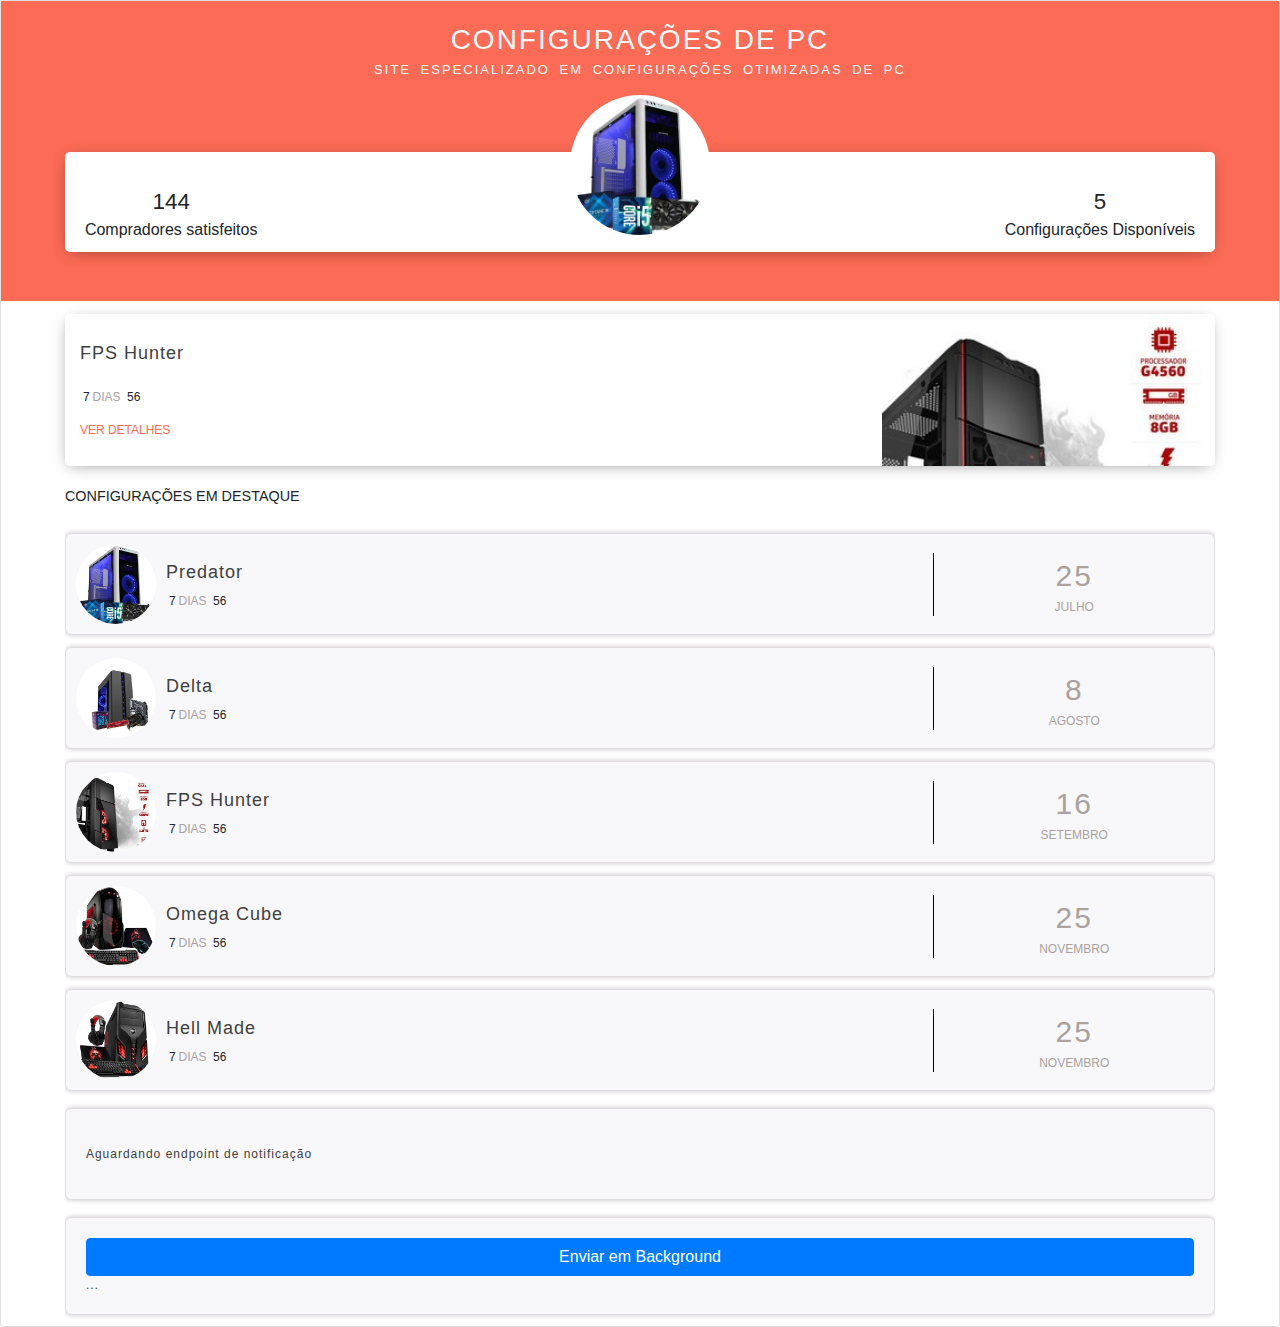
<file: index.html>
<!DOCTYPE html>
<html lang="en">
<head>
    <meta charset="UTF-8">
    <meta name="viewport" content="width=device-width, initial-scale=1.0">
    <meta http-equiv="X-UA-Compatible" content="ie=edge">
    <meta name="description" content="Pequena descrição para resolver o notificação de SEO da auditoria">
    <meta name="theme-color" content="#fb6b55" />
    <link rel="stylesheet" href="https://use.fontawesome.com/releases/v5.8.2/css/all.css" integrity="sha384-oS3vJWv+0UjzBfQzYUhtDYW+Pj2yciDJxpsK1OYPAYjqT085Qq/1cq5FLXAZQ7Ay" crossorigin="anonymous">
    <link rel="stylesheet" href="https://stackpath.bootstrapcdn.com/bootstrap/4.3.1/css/bootstrap.min.css" integrity="sha384-ggOyR0iXCbMQv3Xipma34MD+dH/1fQ784/j6cY/iJTQUOhcWr7x9JvoRxT2MZw1T" crossorigin="anonymous">
    <link rel="manifest" href="manifest.json">
    <link rel="stylesheet" href="style.css">
    <link rel="shortcut icon" href="favicon.ico" /> 

    <!-- iOS meta tags and icons -->
    <meta name="apple-mobile-web-app-capable" content="yes">
    <meta name="apple-mobile-web-app-status-bar-style" content="black">
    <meta name="apple-mobile-web-app-title" content="Viagens - Marcos">
    <link rel="apple-touch-icon" href="images/icons/152.png">

    <title>Configurações de PC</title>
</head>
<body>
<div class="container">
        <div class="card">
            <div class="bar"></div>
            <div class="header">
                <div class="details">
                    <h3>Configurações de PC</h3>
                    <span>Site especializado em configurações otimizadas de PC</span>
                </div>
            </div>
            <div class="card-container">
                <div class="profile-card">
                    <div class="profile-card__image">
                        <img src="images/original-pc-hamer-2-300x300.jpg" alt="" />
                    </div>
                    <div class="profile-details">
                        <div class="numbers">
                            <div class="follower">
                                <div>144</div>
                                <div>Compradores satisfeitos</div>
                            </div>
                            <div class="travels">
                                <div>5</div>
                                <div>Configurações Disponíveis</div>
                            </div>
                        </div>
                        <button id="butInstall" hidden>Instalar</button>
                        <button id="butPush" hidden>Notification</button>
                    </div>
                </div>
                <label class="pinned-trip__label">Máquina sugerida</label>
                <div class="pinned-trip">
                    <div class="pinned-trip__photographs">
                        <span class="pinned-trip__description">FPS Hunter</span>
                        <div class="pinned-trip__itenary">
                            <span>7</span><span>Dias</span>
                            <span>56 <i class="fa fa-camera-retro"></i></span>
                        </div>
                        <div class="pinned-trip__moredetails">ver detalhes</div>
                    </div>
                    <div class="pinned-trip__map">
                        <img src="images/original-pc-hamer-4-300x300.jpg" alt="some image" />
                    </div>
                </div>
                <label class="pinned-trip__label">Configurações em destaque</label>
                <div class="planned-trips">
                    <div class="planned-trips__card card_empty">
                        <div class="planned-trip__description">
                            <span><i class="fa fa-frown"></i>&nbsp;Nenhuma viagem</span>
                        </div>
        
                    </div>
                    <div class="planned-trips__card card_loading">
                        <div class="planned-trip__image">
                            <img src="images/loading-1.gif" alt="some image" />
                        </div>
                        <div class="planned-trip__description">
                            <span>Aguardando configurações...</span>
                        </div>
        
                    </div>
        
                    <div id="card_content">
                    </div>
        
                </div>
                <div class="planned-trips">
                    <div class="planned-trips__card">
                        <div class="planned-trip__description">
                            <span style="font-size:12px; word-break: break-all;" id="endpoint_push">Aguardando endpoint de notificação</span>
                        </div>
        
                    </div>
                </div>
        
                <div class="planned-trips">
                    <div class="planned-trips__card">
                        <div class="planned-trip__description">
                            <button id="butSend" class="btn btn-block btn-primary">Enviar em Background</button>
                            <span style="font-size:12px; word-break: break-all;" id="send_msg">...</span>
                        </div>
        
                    </div>
                </div>
            </div>
        </div>
    </div>
    <script src="https://code.jquery.com/jquery-3.3.1.slim.min.js" integrity="sha384-q8i/X+965DzO0rT7abK41JStQIAqVgRVzpbzo5smXKp4YfRvH+8abtTE1Pi6jizo" crossorigin="anonymous"></script>
    <script src="https://cdnjs.cloudflare.com/ajax/libs/popper.js/1.14.7/umd/popper.min.js" integrity="sha384-UO2eT0CpHqdSJQ6hJty5KVphtPhzWj9WO1clHTMGa3JDZwrnQq4sF86dIHNDz0W1" crossorigin="anonymous"></script>
    <script src="https://stackpath.bootstrapcdn.com/bootstrap/4.3.1/js/bootstrap.min.js" integrity="sha384-JjSmVgyd0p3pXB1rRibZUAYoIIy6OrQ6VrjIEaFf/nJGzIxFDsf4x0xIM+B07jRM" crossorigin="anonymous"></script>
    <script src="app.js"></script>
    <script type="text/javascript" language="javascript">
        let swRegistration = null;

        if('serviceWorker' in navigator){
            window.addEventListener('load', () => {
                navigator.serviceWorker.register('service-worker.js')
                .then((reg) => {
                    console.log('Service Worker Registrado.')

                    swRegistration = reg;
                    initialiseUI();
                });
            });
        }else{
            window.location.href = "www.google.com.br"
        }
    </script>
</body>
</html>
</file>
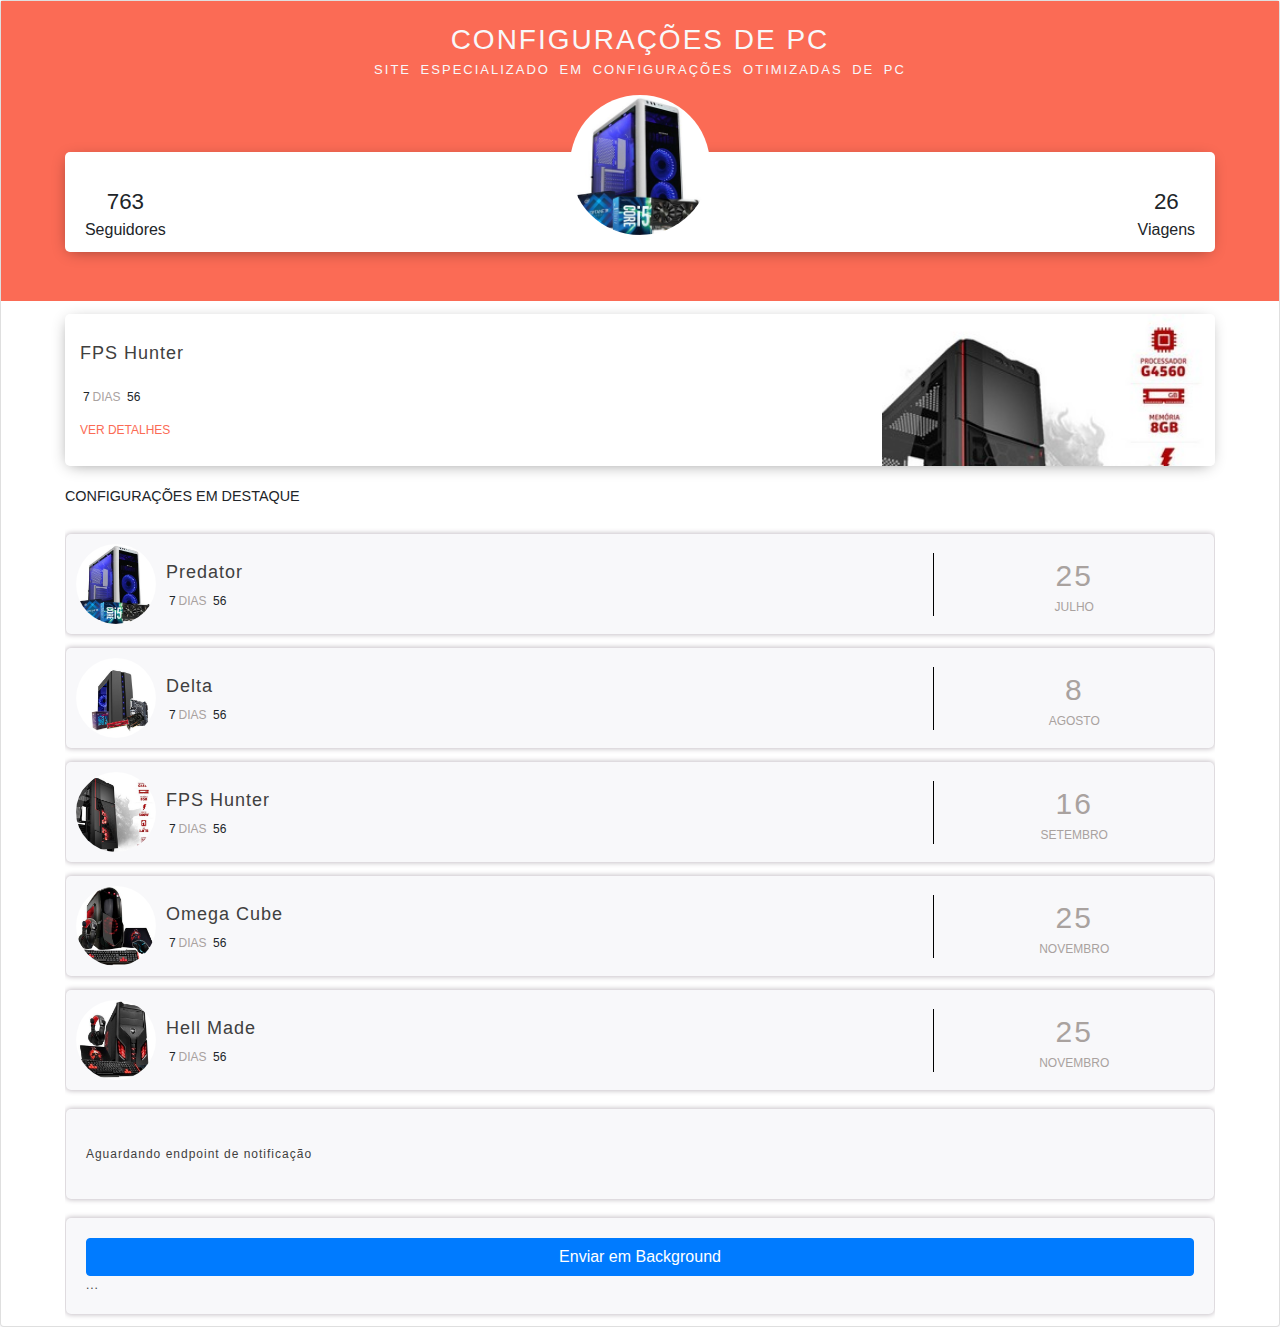
<file: Aula Mobile PWA/index.html>
<!DOCTYPE html>
<html lang="en">
<head>
    <meta charset="UTF-8">
    <meta name="viewport" content="width=device-width, initial-scale=1.0">
    <meta http-equiv="X-UA-Compatible" content="ie=edge">
    <meta name="description" content="Pequena descrição para resolver o notificação de SEO da auditoria">
    <meta name="theme-color" content="#fb6b55" />
    <link rel="stylesheet" href="https://use.fontawesome.com/releases/v5.8.2/css/all.css" integrity="sha384-oS3vJWv+0UjzBfQzYUhtDYW+Pj2yciDJxpsK1OYPAYjqT085Qq/1cq5FLXAZQ7Ay" crossorigin="anonymous">
    <link rel="stylesheet" href="https://stackpath.bootstrapcdn.com/bootstrap/4.3.1/css/bootstrap.min.css" integrity="sha384-ggOyR0iXCbMQv3Xipma34MD+dH/1fQ784/j6cY/iJTQUOhcWr7x9JvoRxT2MZw1T" crossorigin="anonymous">
    <link rel="manifest" href="manifest.json">
    <link rel="stylesheet" href="style.css">
    <link rel="shortcut icon" href="favicon.ico" /> 

    <!-- iOS meta tags and icons -->
    <meta name="apple-mobile-web-app-capable" content="yes">
    <meta name="apple-mobile-web-app-status-bar-style" content="black">
    <meta name="apple-mobile-web-app-title" content="Viagens - Marcos">
    <link rel="apple-touch-icon" href="images/icons/152.png">

    <title>Configurações de PC</title>
</head>
<body>
<div class="container">
        <div class="card">
            <div class="bar"></div>
            <div class="header">
                <div class="details">
                    <h3>Configurações de PC</h3>
                    <span>Site especializado em configurações otimizadas de PC</span>
                </div>
            </div>
            <div class="card-container">
                <div class="profile-card">
                    <div class="profile-card__image">
                        <img src="images/original-pc-hamer-2-300x300.jpg" alt="" />
                    </div>
                    <div class="profile-details">
                        <div class="numbers">
                            <div class="follower">
                                <div>763</div>
                                <div>Seguidores</div>
                            </div>
                            <div class="travels">
                                <div>26</div>
                                <div>Viagens</div>
                            </div>
                        </div>
                        <button id="butInstall" hidden>Instalar</button>
                        <button id="butPush" hidden>Notification</button>
                    </div>
                </div>
                <label class="pinned-trip__label">Máquina sugerida</label>
                <div class="pinned-trip">
                    <div class="pinned-trip__photographs">
                        <span class="pinned-trip__description">FPS Hunter</span>
                        <div class="pinned-trip__itenary">
                            <span>7</span><span>Dias</span>
                            <span>56 <i class="fa fa-camera-retro"></i></span>
                        </div>
                        <div class="pinned-trip__moredetails">ver detalhes</div>
                    </div>
                    <div class="pinned-trip__map">
                        <img src="images/original-pc-hamer-4-300x300.jpg" alt="some image" />
                    </div>
                </div>
                <label class="pinned-trip__label">Configurações em destaque</label>
                <div class="planned-trips">
                    <div class="planned-trips__card card_empty">
                        <div class="planned-trip__description">
                            <span><i class="fa fa-frown"></i>&nbsp;Nenhuma viagem</span>
                        </div>
        
                    </div>
                    <div class="planned-trips__card card_loading">
                        <div class="planned-trip__image">
                            <img src="images/loading-1.gif" alt="some image" />
                        </div>
                        <div class="planned-trip__description">
                            <span>Aguardando configurações...</span>
                        </div>
        
                    </div>
        
                    <div id="card_content">
        
        
        
                    </div>
        
                </div>
                <div class="planned-trips">
                    <div class="planned-trips__card">
                        <div class="planned-trip__description">
                            <span style="font-size:12px; word-break: break-all;" id="endpoint_push">Aguardando endpoint de notificação</span>
                        </div>
        
                    </div>
                </div>
        
                <div class="planned-trips">
                    <div class="planned-trips__card">
                        <div class="planned-trip__description">
                            <button id="butSend" class="btn btn-block btn-primary">Enviar em Background</button>
                            <span style="font-size:12px; word-break: break-all;" id="send_msg">...</span>
                        </div>
        
                    </div>
                </div>
            </div>
        </div>
    </div>
    <script src="https://code.jquery.com/jquery-3.3.1.slim.min.js" integrity="sha384-q8i/X+965DzO0rT7abK41JStQIAqVgRVzpbzo5smXKp4YfRvH+8abtTE1Pi6jizo" crossorigin="anonymous"></script>
    <script src="https://cdnjs.cloudflare.com/ajax/libs/popper.js/1.14.7/umd/popper.min.js" integrity="sha384-UO2eT0CpHqdSJQ6hJty5KVphtPhzWj9WO1clHTMGa3JDZwrnQq4sF86dIHNDz0W1" crossorigin="anonymous"></script>
    <script src="https://stackpath.bootstrapcdn.com/bootstrap/4.3.1/js/bootstrap.min.js" integrity="sha384-JjSmVgyd0p3pXB1rRibZUAYoIIy6OrQ6VrjIEaFf/nJGzIxFDsf4x0xIM+B07jRM" crossorigin="anonymous"></script>
    <script src="app.js"></script>
    <script type="text/javascript" language="javascript">
        let serviceWorkerRegistration = null;

        if('serviceWorker' in navigator){
            window.addEventListener('load', () => {
                navigator.serviceWorker.register('service-worker.js')
                .then((reg) => {
                    console.log('Service Worker Registrado.')

                    serviceWorkerRegistration = reg;
                });
            });
        }else{
            window.location.href = "www.google.com.br"
        }
    </script>
</body>
</html>
</file>
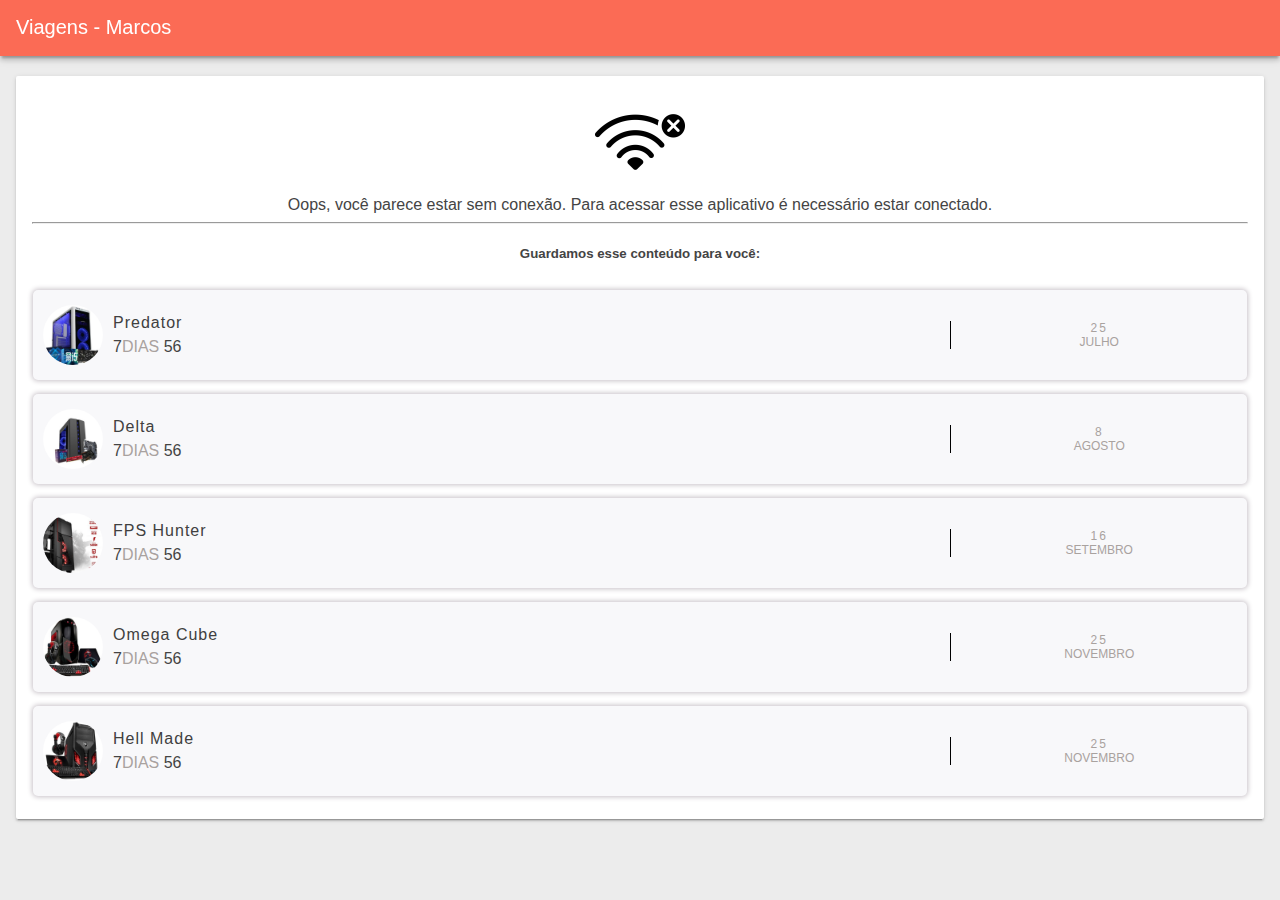
<file: offline_001.html>
<!DOCTYPE html>
<html lang="en">
<head>
    <meta charset="utf-8">
    <meta http-equiv="X-UA-Compatible" content="IE=edge">
    <meta name="viewport" content="width=device-width, initial-scale=1.0">
    <title>Viagens - Marcos</title>
    <link rel="manifest" href="manifest.json">
    <meta name="theme-color" content="#fb6b55" />
    <link rel="shortcut icon" href="favicon.ico" />
    <style>
        * {
            box-sizing: border-box;
        }
 
        html,
        body {
            color: #444;
            font-family: 'Helvetica', 'Verdana', sans-serif;
            -moz-osx-font-smoothing: grayscale;
            -webkit-font-smoothing: antialiased;
            height: 100%;
            margin: 0;
            padding: 0;
            width: 100%;
        }
 
        html {
            overflow: hidden;
        }
 
        body {
            align-content: stretch;
            align-items: stretch;
            background: #ececec;
            display: flex;
            flex-direction: column;
            flex-wrap: nowrap;
            justify-content: flex-start;
        }
 
        /**
        * Header
        */
 
        .header {
            align-content: center;
            align-items: stretch;
            background: #fb6b55;
            box-shadow:
                    0 4px 5px 0 rgba(0, 0, 0, 0.14),
                    0 2px 9px 1px rgba(0, 0, 0, 0.12),
                    0 4px 2px -2px rgba(0, 0, 0, 0.2);
            color: #fff;
            display: flex;
            flex-direction: row;
            flex-wrap: nowrap;
            font-size: 20px;
            height: 56px;
            justify-content: flex-start;
            padding: 16px 16px 0 16px;
            position: fixed;
            transition: transform 0.233s cubic-bezier(0, 0, 0.21, 1) 0.1s;
            width: 100%;
            will-change: transform;
            z-index: 1000;
        }
 
        .header h1 {
            flex: 1;
            font-size: 20px;
            font-weight: 400;
            margin: 0;
        }
 
        .header .powered-by {
            color: white;
            font-size: 0.6em;
            text-decoration: none;
        }
 
        .main {
            flex: 1;
            overflow-x: hidden;
            overflow-y: auto;
            padding-top: 60px;
        }
 
        .offline-card {
            background: #fff;
            border-radius: 2px;
            box-shadow:
                    0 2px 2px 0 rgba(0, 0, 0, 0.14),
                    0 3px 1px -2px rgba(0, 0, 0, 0.2),
                    0 1px 5px 0 rgba(0, 0, 0, 0.12);
            box-sizing: border-box;
            margin: 16px;
            padding: 16px;
            position: relative;
            text-align: center;
        }
        #card_content {
            display: flex;
            flex-direction: column;
            text-align: left;
        }
        .planned-trips {
            display: flex;
            flex-direction: column;
            /*height: 253px;*/
            overflow: auto;
            margin-bottom: 5px;
        }
 
        .planned-trips__card {
            display: flex;
            align-items: center;
            flex: 0 0 90px;
            background-color: #F8F8FA;
            margin: 7px 1px;
            border-radius: 5px;
            padding: 10px 10px;
            box-shadow: 0px 0px 5px 1px #c7c1c7;
        }
 
        /*
        .planned-trips__card:nth-of-type(1) {
            border-left: 5px solid #fb6b55;
        }*/
 
        .planned-trip__image {
            width: 60px;
            border-radius: 50%;
            overflow: hidden;
            height: 60px;
        }
        .planned-trip__image img {
            max-width: 100%;
            max-height: 100%;
        }
 
        .planned-trip__image i {
            font-size: 200px;
        }
 
        .planned-trip__description {
            display: flex;
            flex-direction: column;
            align-items: flex-start;
            justify-content: center;
            flex: 3 3 60%;
            padding: 10px;
        }
        .planned-trip__description > span {
            letter-spacing: 1px;
            font-size: 16px;
            font-weight: 500;
            color: #404040;
        }
 
        .planned-trip__date {
            display: flex;
            flex-direction: column;
            align-items: center;
            justify-content: center;
            border-left: 1px solid black;
            color: #a9a29f;
            width: 24%;
            padding-left: 10px;
        }
        .planned-trip__date span {
            display: inline-block;
            text-transform: uppercase;
        }
        .planned-trip__date span:first-child {
            font-size: 12px;
            font-weight: 500;
            letter-spacing: 2px;
        }
        .planned-trip__date span:nth-of-type(2) {
            font-size: 12px;
        }
 
        .pinned-trip__itenary {
            margin-top: 6px;
            text-transform: uppercase;
        }
        .pinned-trip__itenary span:nth-of-type(2),
        .pinned-trip__itenary i {
            margin: 0;
            color: #a9a29f;
        }
        .card_empty{
            display: none;
        }
 
        .card_loading{
 
        }
    </style>
</head>
<body>
<header class="header">
    <h1>
        Viagens - Marcos
    </h1>
</header>
<main class="main">
    <div class="offline-card">
        <img src="images/offline.png" alt="" width="100" height="100" class="offline">
        <div>
            Oops, você parece estar sem conexão. Para acessar esse aplicativo é necessário estar conectado.
        </div>
        <hr>
        <h5>Guardamos esse conteúdo para você:</h5>
 
        <div class="planned-trips__card card_empty">
            <div class="planned-trip__description">
                <span><i class="fa fa-frown"></i>&nbsp;Nenhuma viagem</span>
            </div>
 
        </div>
        <div class="planned-trips__card card_loading">
            <div class="planned-trip__image">
                <img src="images/loading-1.gif" alt="some image" />
            </div>
            <div class="planned-trip__description">
                <span>Aguardando viagens...</span>
            </div>
 
        </div>
 
        <div id="card_content">
 
 
        </div>
    </div>
 
</main>
<script>
/*###########################
 
Coletando postagens
 
#############################*/
 
    var ajax = new XMLHttpRequest();
 
    // Seta tipo de requisição e URL com os parâmetros
    ajax.open("GET", "dados.json", true);
 
    // Envia a requisição
    ajax.send();
 
    // Cria um evento para receber o retorno.
    ajax.onreadystatechange = function() {
 
        // Caso o state seja 4 e o http.status for 200, é porque a requisiçõe deu certo.
        if (ajax.readyState == 4 && ajax.status == 200) {
 
            // Retorno do Ajax
            var data = ajax.responseText;
 
            var data_json = JSON.parse(data);
 
 
            if(data_json.length == 0){
                document.getElementsByClassName('card_loading')[0].style.display = 'none';
                document.getElementsByClassName('card_empty')[0].style.display = 'block';
            }else {
 
                document.getElementsByClassName('card_loading')[0].style.display = 'none';
 
                var container_viagens = document.getElementById('card_content');
 
                container_viagens.innerHTML = "";
 
                var html_viagens = "";
                for (var i = 0; i < data_json.length; i++) {
 
                    html_viagens += template_card(data_json[i]['nome'],data_json[i]['url'],data_json[i]['dia'],data_json[i]['mes']);
 
                }
 
                container_viagens.innerHTML = html_viagens;
 
            }
        }
    }
 
    var template_card = function(cidade,url,dia,mes){
 
        return '<div class="planned-trips__card">\n' +
            '                        <div class="planned-trip__image">\n' +
            '                            <img src="'+url+'" alt="imagem da viagem" />\n' +
            '                        </div>\n' +
            '                        <div class="planned-trip__description">\n' +
            '                            <span>'+cidade+'</span>\n' +
            '                            <div class="pinned-trip__itenary">\n' +
            '                                <span>7</span><span>Dias</span>\n' +
            '                                <span>56 <i class="fa fa-camera-retro"></i></span>\n' +
            '                            </div>\n' +
            '                        </div>\n' +
            '                        <div class="planned-trip__date">\n' +
            '                            <span>'+dia+'</span>\n' +
            '                            <span>'+mes+'</span>\n' +
            '                        </div>\n' +
            '                    </div>';
    }
</script>
</body>
</html>
</file>
<file: style.css>
* {
    box-sizing: border-box;
}
 
::-webkit-scrollbar {
    display: none;
}
 
body {
    font-family: Roboto,sans-serif;
    margin: 0;
    display: flex;
    flex-direction: row;
    justify-content: space-around;
    height: 100vh;
    background: #F8F8FA;
}
 
.container {
    padding: 0px;
    max-width: 100%;
}
 
.bar{
    background:#fb6b55;
    height: 300px;
    width: 100%;
    position: absolute;
    left: 0px;
}
 
.card {
    width: 100%;
    display: flex;
    flex-direction: column;
    align-items: center;
    min-height: 400px;
}
.card .header {
    display: flex;
    padding: 22px 18px 0 18px;
    width: 100%;
    justify-content: space-between;
    align-items: inherit;
    color: #F8F8FA;
    z-index: 10;
}
.card .header i {
    margin-top: 10px;
    font-size: 18px;
}
.card .main {
    height: 54.20340975896531vh;
}
.card .details {
    text-align: center;
    width: 100%;
}
.card .details h3 {
    text-transform: uppercase;
    margin-bottom: 0;
    letter-spacing: 2px;
}
.card .details span {
    text-transform: uppercase;
    font-size: 13px;
    word-spacing: 4px;
    letter-spacing: 2px;
}
 
.card-container {
    width: 90%;
}
 
.profile-card {
    background-color: #fff;
    text-align: center;
    position: relative;
    margin-top: 71px;
    border-radius: 5px;
    box-shadow: -1px 3px 15px -5px rgba(0, 0, 0, 0.45);
    padding-top: 20px;
    padding-bottom: 10px;
}
 
.profile-card__image {
    margin: 0 auto;
    width: 140px;
    border-radius: 50%;
    overflow: hidden;
    position: absolute;
    top: -57px;
    left: 50%;
    margin-left: -70px;
}
.profile-card__image img {
    max-width: 100%;
    max-height: 100%;
}
 
.profile-details {
 
}
.profile-details .numbers {
    display: flex;
    justify-content: space-between;
    padding: 13px 20px 0 20px;
}
.profile-details .numbers .follower div:first-child {
    font-size: 1.4em;
    font-weight: 500;
}
.profile-details .numbers .travels div:first-child {
    font-size: 1.4em;
    font-weight: 500;
}
.profile-details button {
    margin-top: 8px;
    width: 60%;
    height: 40px;
    border-radius: 25px;
    outline: none;
    border: none;
    background-color: #fb6b55;
    color: #F8F8FA;
    text-transform: uppercase;
    letter-spacing: 1px;
}
 
.notification {
    width: 25px;
    height: 25px;
    background-color: #F8F8FA;
    border-radius: 50%;
    display: flex;
    align-items: center;
    justify-content: center;
    color: #fb6b55;
}
 
.pinned-trip__label {
    text-transform: uppercase;
    font-size: 0.9em;
    width: 100%;
    display: block;
    margin: 20px 0;
}
 
.pinned-trip {
    display: flex;
    flex-direction: row;
    background-color: #ffffff;
    text-align: center;
    position: relative;
    height: 152px;
    border-radius: 5px;
    overflow: hidden;
    box-shadow: -1px 3px 15px -5px rgba(0, 0, 0, 0.45);
}
 
.pinned-trip__photographs {
    display: flex;
    flex-direction: column;
    align-items: flex-start;
    justify-content: space-around;
    flex: 1 1 50%;
    padding: 19px 15px;
}
 
.pinned-trip__description {
    text-align: left;
    letter-spacing: 1px;
    width: 100%;
    font-size: 18px;
    font-weight: 500;
    color: #404040;
}
 
.pinned-trip__itenary {
    font-size: 12px;
    text-align: left;
}
.pinned-trip__itenary span {
    margin: 3px;
}
 
.pinned-trip__moredetails {
    text-transform: uppercase;
    font-size: 12px;
    font-weight: 500;
    color: #fb6b55;
}
 
.pinned-trip__map {
    flex: 1 1 8%;
    background-color: #d9d6d5;
    border-radius: 0 0 0 0;
    overflow: hidden;
}
 
.pinned-trip__map img{
    width: 100%;
}
 
.planned-trips {
    display: flex;
    flex-direction: column;
    /*height: 253px;*/
    overflow: auto;
    margin-bottom: 5px;
}
 
.planned-trips__card {
    display: flex;
    align-items: center;
    flex: 0 0 90px;
    background-color: #F8F8FA;
    margin: 7px 1px;
    border-radius: 5px;
    padding: 10px 10px;
    box-shadow: 0px 0px 5px 1px #c7c1c7;
}
 
/*
.planned-trips__card:nth-of-type(1) {
    border-left: 5px solid #fb6b55;
}*/
 
.planned-trip__image {
    width: 80px;
    border-radius: 50%;
    overflow: hidden;
}
.planned-trip__image img {
    max-width: 100%;
    max-height: 100%;
}
 
.planned-trip__image i {
    font-size: 200px;
}
 
.planned-trip__description {
    display: flex;
    flex-direction: column;
    align-items: flex-start;
    justify-content: center;
    flex: 3 3 60%;
    padding: 10px;
}
.planned-trip__description > span {
    letter-spacing: 1px;
    font-size: 18px;
    font-weight: 500;
    color: #404040;
}
 
.planned-trip__date {
    display: flex;
    flex-direction: column;
    align-items: center;
    justify-content: center;
    border-left: 1px solid black;
    color: #a9a29f;
    width: 24%;
    padding-left: 10px;
}
.planned-trip__date span {
    display: inline-block;
    text-transform: uppercase;
}
.planned-trip__date span:first-child {
    font-size: 30px;
    font-weight: 500;
    letter-spacing: 2px;
}
.planned-trip__date span:nth-of-type(2) {
    font-size: 12px;
}
 
.pinned-trip__itenary {
    margin-top: 6px;
    text-transform: uppercase;
}
.pinned-trip__itenary span:nth-of-type(2),
.pinned-trip__itenary i {
    margin: 0;
    color: #a9a29f;
}
 
.card_empty{
    display: none;
}
 
.card_loading{
 
}
 
#card_content {
    display: flex;
    flex-direction: column;
}
 
@media (max-width: 768px) {
    .pinned-trip__map {
        flex: 1 1 50%;
    }
}
</file>
<file: Aula Mobile PWA/style.css>
* {
    box-sizing: border-box;
}
 
::-webkit-scrollbar {
    display: none;
}
 
body {
    font-family: Roboto,sans-serif;
    margin: 0;
    display: flex;
    flex-direction: row;
    justify-content: space-around;
    height: 100vh;
    background: #F8F8FA;
}
 
.container {
    padding: 0px;
    max-width: 100%;
}
 
.bar{
    background:#fb6b55;
    height: 300px;
    width: 100%;
    position: absolute;
    left: 0px;
}
 
.card {
    width: 100%;
    display: flex;
    flex-direction: column;
    align-items: center;
    min-height: 400px;
}
.card .header {
    display: flex;
    padding: 22px 18px 0 18px;
    width: 100%;
    justify-content: space-between;
    align-items: inherit;
    color: #F8F8FA;
    z-index: 10;
}
.card .header i {
    margin-top: 10px;
    font-size: 18px;
}
.card .main {
    height: 54.20340975896531vh;
}
.card .details {
    text-align: center;
    width: 100%;
}
.card .details h3 {
    text-transform: uppercase;
    margin-bottom: 0;
    letter-spacing: 2px;
}
.card .details span {
    text-transform: uppercase;
    font-size: 13px;
    word-spacing: 4px;
    letter-spacing: 2px;
}
 
.card-container {
    width: 90%;
}
 
.profile-card {
    background-color: #fff;
    text-align: center;
    position: relative;
    margin-top: 71px;
    border-radius: 5px;
    box-shadow: -1px 3px 15px -5px rgba(0, 0, 0, 0.45);
    padding-top: 20px;
    padding-bottom: 10px;
}
 
.profile-card__image {
    margin: 0 auto;
    width: 140px;
    border-radius: 50%;
    overflow: hidden;
    position: absolute;
    top: -57px;
    left: 50%;
    margin-left: -70px;
}
.profile-card__image img {
    max-width: 100%;
    max-height: 100%;
}
 
.profile-details {
 
}
.profile-details .numbers {
    display: flex;
    justify-content: space-between;
    padding: 13px 20px 0 20px;
}
.profile-details .numbers .follower div:first-child {
    font-size: 1.4em;
    font-weight: 500;
}
.profile-details .numbers .travels div:first-child {
    font-size: 1.4em;
    font-weight: 500;
}
.profile-details button {
    margin-top: 8px;
    width: 60%;
    height: 40px;
    border-radius: 25px;
    outline: none;
    border: none;
    background-color: #fb6b55;
    color: #F8F8FA;
    text-transform: uppercase;
    letter-spacing: 1px;
}
 
.notification {
    width: 25px;
    height: 25px;
    background-color: #F8F8FA;
    border-radius: 50%;
    display: flex;
    align-items: center;
    justify-content: center;
    color: #fb6b55;
}
 
.pinned-trip__label {
    text-transform: uppercase;
    font-size: 0.9em;
    width: 100%;
    display: block;
    margin: 20px 0;
}
 
.pinned-trip {
    display: flex;
    flex-direction: row;
    background-color: #ffffff;
    text-align: center;
    position: relative;
    height: 152px;
    border-radius: 5px;
    overflow: hidden;
    box-shadow: -1px 3px 15px -5px rgba(0, 0, 0, 0.45);
}
 
.pinned-trip__photographs {
    display: flex;
    flex-direction: column;
    align-items: flex-start;
    justify-content: space-around;
    flex: 1 1 50%;
    padding: 19px 15px;
}
 
.pinned-trip__description {
    text-align: left;
    letter-spacing: 1px;
    width: 100%;
    font-size: 18px;
    font-weight: 500;
    color: #404040;
}
 
.pinned-trip__itenary {
    font-size: 12px;
    text-align: left;
}
.pinned-trip__itenary span {
    margin: 3px;
}
 
.pinned-trip__moredetails {
    text-transform: uppercase;
    font-size: 12px;
    font-weight: 500;
    color: #fb6b55;
}
 
.pinned-trip__map {
    flex: 1 1 8%;
    background-color: #d9d6d5;
    border-radius: 0 0 0 0;
    overflow: hidden;
}
 
.pinned-trip__map img{
    width: 100%;
}
 
.planned-trips {
    display: flex;
    flex-direction: column;
    /*height: 253px;*/
    overflow: auto;
    margin-bottom: 5px;
}
 
.planned-trips__card {
    display: flex;
    align-items: center;
    flex: 0 0 90px;
    background-color: #F8F8FA;
    margin: 7px 1px;
    border-radius: 5px;
    padding: 10px 10px;
    box-shadow: 0px 0px 5px 1px #c7c1c7;
}
 
/*
.planned-trips__card:nth-of-type(1) {
    border-left: 5px solid #fb6b55;
}*/
 
.planned-trip__image {
    width: 80px;
    border-radius: 50%;
    overflow: hidden;
}
.planned-trip__image img {
    max-width: 100%;
    max-height: 100%;
}
 
.planned-trip__image i {
    font-size: 200px;
}
 
.planned-trip__description {
    display: flex;
    flex-direction: column;
    align-items: flex-start;
    justify-content: center;
    flex: 3 3 60%;
    padding: 10px;
}
.planned-trip__description > span {
    letter-spacing: 1px;
    font-size: 18px;
    font-weight: 500;
    color: #404040;
}
 
.planned-trip__date {
    display: flex;
    flex-direction: column;
    align-items: center;
    justify-content: center;
    border-left: 1px solid black;
    color: #a9a29f;
    width: 24%;
    padding-left: 10px;
}
.planned-trip__date span {
    display: inline-block;
    text-transform: uppercase;
}
.planned-trip__date span:first-child {
    font-size: 30px;
    font-weight: 500;
    letter-spacing: 2px;
}
.planned-trip__date span:nth-of-type(2) {
    font-size: 12px;
}
 
.pinned-trip__itenary {
    margin-top: 6px;
    text-transform: uppercase;
}
.pinned-trip__itenary span:nth-of-type(2),
.pinned-trip__itenary i {
    margin: 0;
    color: #a9a29f;
}
 
.card_empty{
    display: none;
}
 
.card_loading{
 
}
 
#card_content {
    display: flex;
    flex-direction: column;
}
 
@media (max-width: 768px) {
    .pinned-trip__map {
        flex: 1 1 50%;
    }
}
</file>
